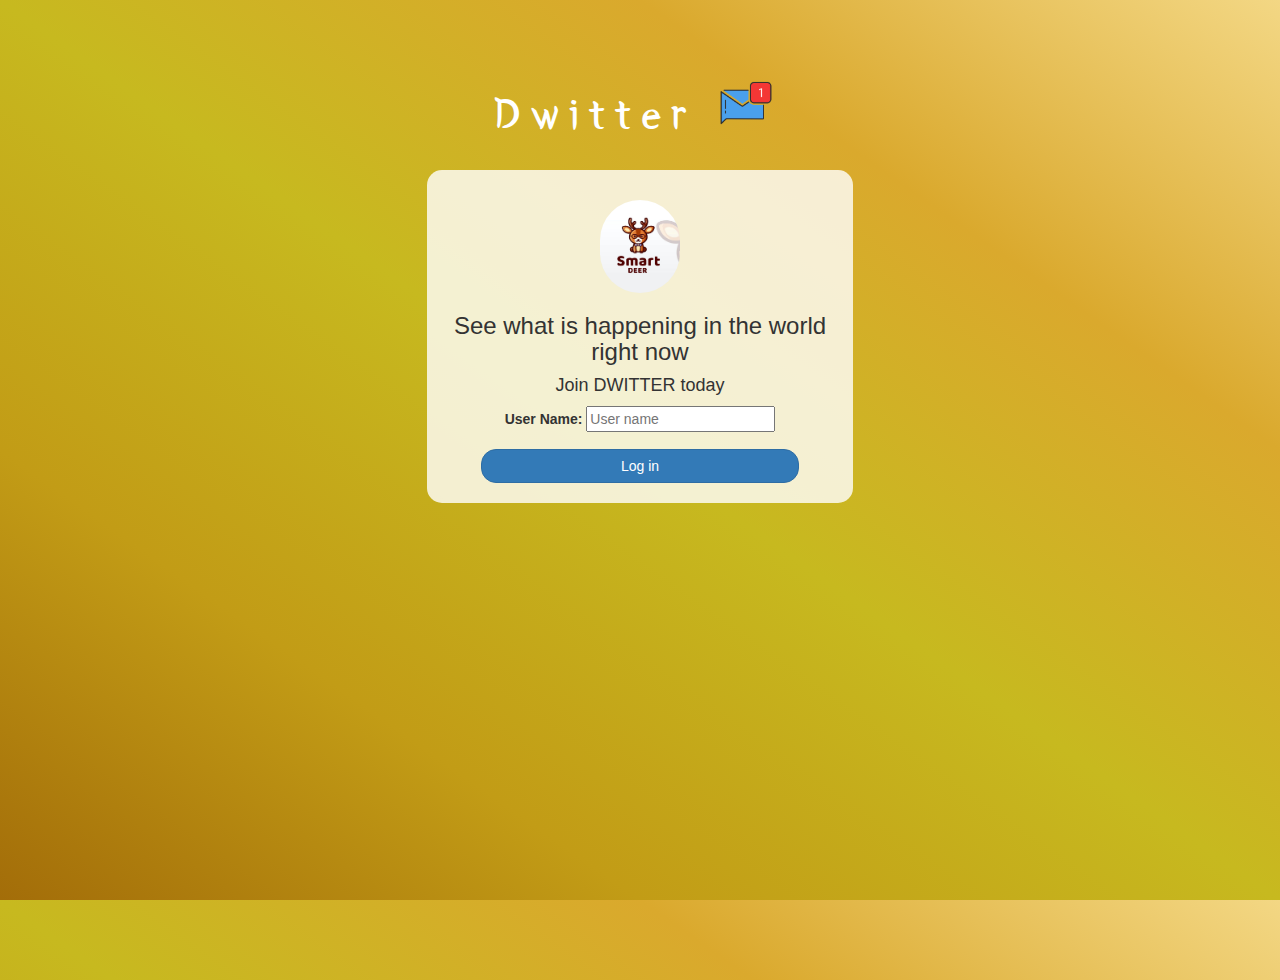
<file: index.html>
<!DOCTYPE html>
<html>
<head>
	<title>Dwitter</title>
<link href="https://fonts.googleapis.com/css?family=Yeon+Sung&display=swap" rel="stylesheet"><meta name="viewport" content="width=device-width, initial-scale=1">

<meta name="viewport" content="width=device-width, initial-scale=1">
<link rel="stylesheet" href="https://maxcdn.bootstrapcdn.com/bootstrap/3.4.0/css/bootstrap.min.css">
<script src="https://ajax.googleapis.com/ajax/libs/jquery/3.4.1/jquery.min.js"></script>
<script src="https://maxcdn.bootstrapcdn.com/bootstrap/3.4.0/js/bootstrap.min.js"></script>

<link rel="stylesheet" type="text/css" href="style.css">
<script src="kwitter.js"></script>
</head>
<body>
<center>
	<h1 class="header">	
		Dwitter	<sup>
	<img src="m2.png">
	</sup>
</h1>
	<div class="col-lg-4 col-md-6 col-sm-6 col-xs-11 login_div">
	<img src="12bd8782e2e3fb28c46a9a93e5e7b0fd.jpg" class="logo">
		<h3 >See what is happening in the world right now</h3>
		<h4 >Join DWITTER today</h4>
		<div class="form-group">
		  <label >User Name:</label>
		  <input type="text" id="user_name" placeholder="User name">
		</div>
		<button id="login_button" class="btn btn-primary" onclick="adduser()">Log in</button>
		<br><br>
	</div>
</center>
</body>
</html>
</file>
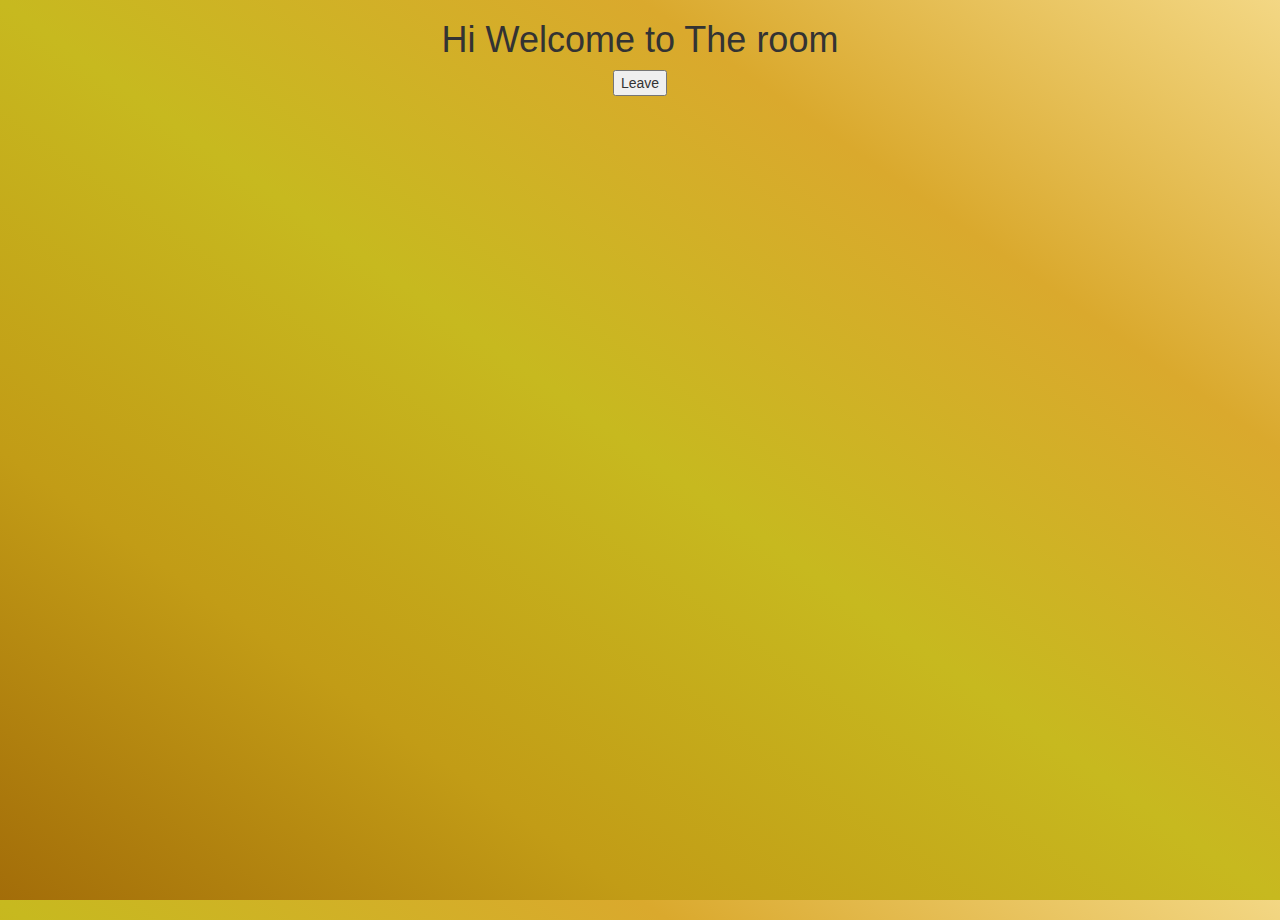
<file: Kwitter_Made.html>
<!DOCTYPE html>
<html>
    <head>
        <link href="https://fonts.googleapis.com/css?family=Yeon+Sung&display=swap" rel="stylesheet"><meta name="viewport" content="width=device-width, initial-scale=1">

<meta name="viewport" content="width=device-width, initial-scale=1">
<link rel="stylesheet" href="https://maxcdn.bootstrapcdn.com/bootstrap/3.4.0/css/bootstrap.min.css">
<script src="https://ajax.googleapis.com/ajax/libs/jquery/3.4.1/jquery.min.js"></script>
<script src="https://maxcdn.bootstrapcdn.com/bootstrap/3.4.0/js/bootstrap.min.js"></script>

<link rel="stylesheet" type="text/css" href="style.css">
<script src="made.js"></script>
    </head>
    <body>
        <center>
<h1 id="Room_name">Hi Welcome to The room</h1>
<button onclick="L()">Leave</button>
</center>
    </body>
</html>
</file>
<file: style.css>
html, body
{
  height: 100%;
  margin: 0;
}

body
{
background-image: linear-gradient(to right top, #a36d09, #c29c16, #c7b91f, #daa92d, #f3d784);
}

.header
{
	color: white;font-family: 'Yeon Sung';font-size: 45px;letter-spacing: 10px;margin-top: 80px;
}
.header img
{
	width: 80px;margin-left: -15px;
}

.login_div
{
	background: rgba(255,255,255,0.8);float: none;border-radius: 15px;
}

.logo
{
	width: 80px;margin-top: 30px;border-radius: 40px;
}

#login_button
{
	width: 80%;border-radius: 15px;
}

.room_name
{
	cursor: pointer;
	font-size: 20px;
}


#logout
{
	font-size: 20px; float: right;
}


#output
{
	padding: 10px; width:80%;background: rgba(255,255,255,0.8);border-radius: 15px;
}

.input_div_room_page
{
	width: 80%;
}

.input_div label
{
	color: white;font-size: 20px;
}


.input_div_message_page
{
	position: fixed;bottom: 0px;width: 100%;background: rgba(255,255,255,0.8);
}
.input_div_message_page label
{
	color: black;
}
.input_div_message_page #msg
{
	width: 80%;
}
.input_div_message_page button
{
	margin-top: 15px;
	width: 50%; 
}
.color_white
{
	color: white
}

.user_tick
{
	width:20px;
}
.message_h4
{
	padding-left:5px;color:grey;
}
</file>
